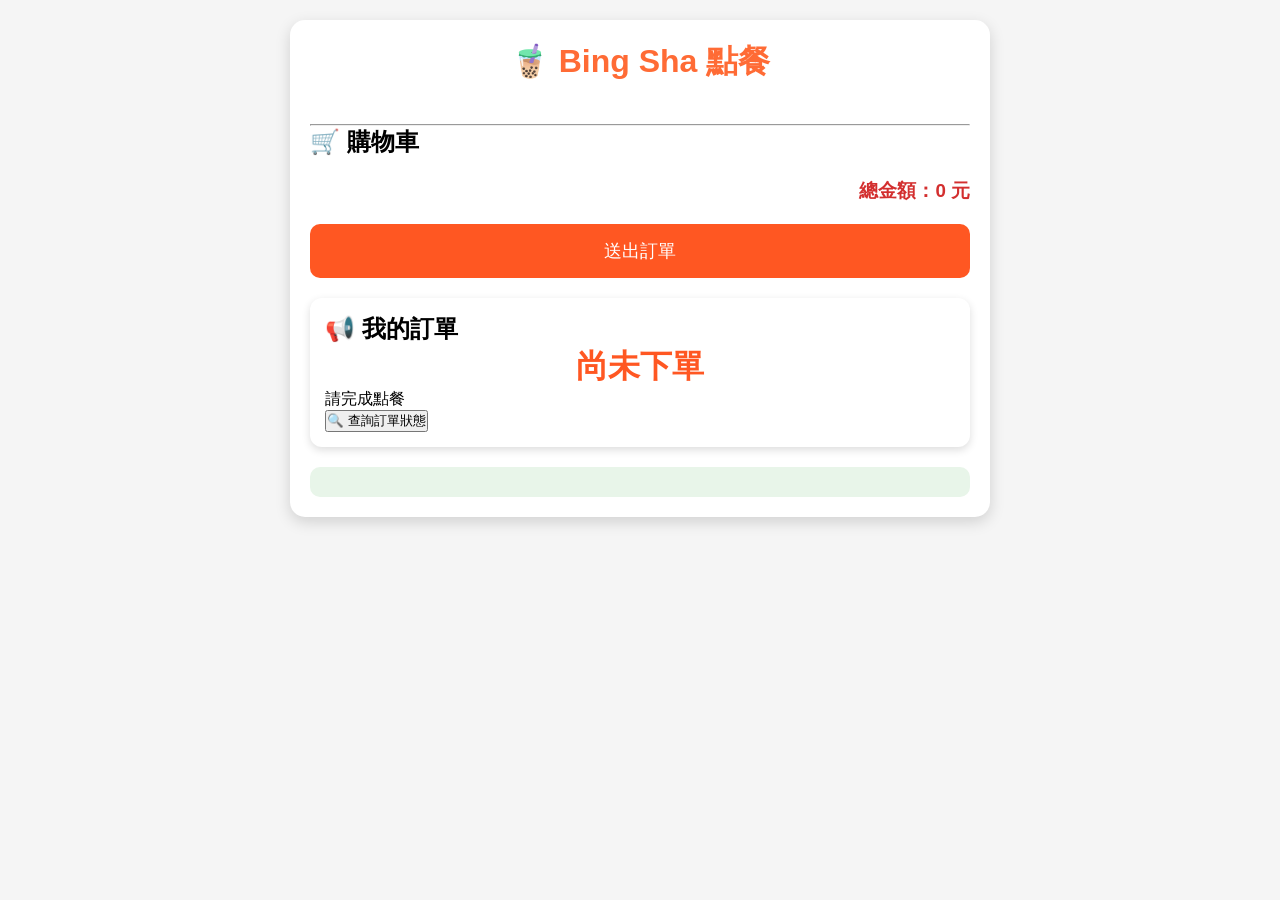
<file: index.html>
<!DOCTYPE html>
<html lang="zh-TW">

<head>

<meta charset="UTF-8">

<meta name="viewport" content="width=device-width, initial-scale=1.0">

<title>Bing Sha 智慧點餐系統 v3.0</title>

<link rel="stylesheet" href="style.css">


<style>


.order-status{

background:white;

padding:15px;

border-radius:12px;

margin-top:20px;

box-shadow:0 3px 8px #ddd;

}



#orderNumber{

font-size:32px;

color:#ff5722;

font-weight:bold;

text-align:center;

}



</style>


</head>



<body>


<div class="container">



<h1>
🧋 Bing Sha 點餐
</h1>



<!-- 商品區 -->


<div id="menu" class="menu">


</div>



<hr>



<!-- 購物車 -->


<h2>
🛒 購物車
</h2>


<div id="cart">


</div>



<h3 id="total">

總金額：0 元

</h3>



<button id="submitBtn"
onclick="submitOrder()">

送出訂單

</button>




<!-- 訂單查詢 -->


<div class="order-status">


<h2>
📢 我的訂單
</h2>


<div id="orderNumber">

尚未下單

</div>



<p id="status">

請完成點餐

</p>



<button onclick="checkOrder()">

🔍 查詢訂單狀態

</button>



</div>




<p id="result"></p>



</div>



<script src="app.js"></script>


</body>


</html>
</file>
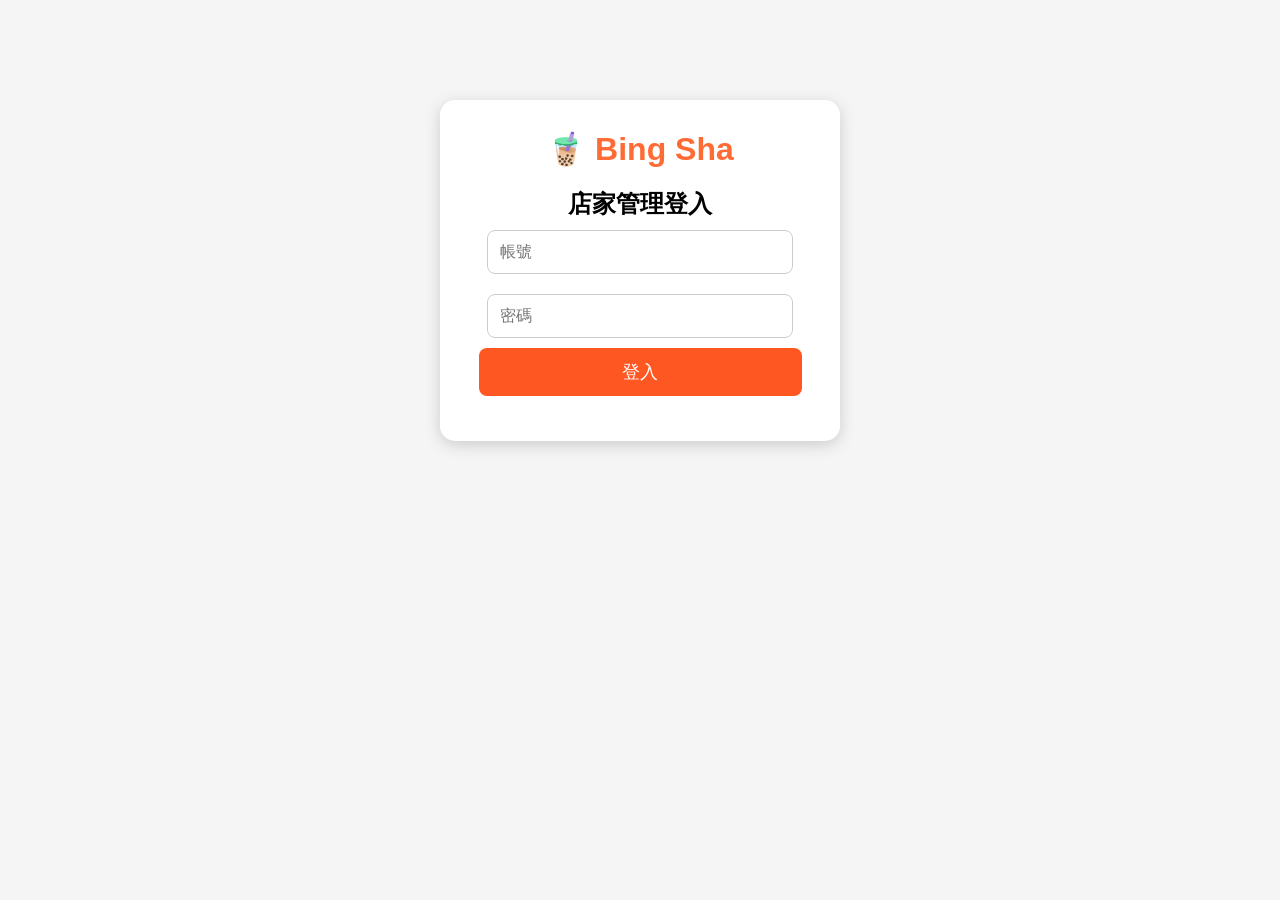
<file: admin.html>
<!DOCTYPE html>
<html lang="zh-TW">

<head>

<meta charset="UTF-8">

<meta name="viewport" content="width=device-width, initial-scale=1.0">

<title>Bing Sha v3.0 POS 後台</title>

<link rel="stylesheet" href="style.css">


<style>


body{

margin:0;

background:#f5f5f5;

font-family:
Arial,
"Microsoft JhengHei",
sans-serif;

}



.layout{

display:flex;

min-height:100vh;

}




.sidebar{

width:220px;

background:#ff5722;

color:white;

padding:20px;

box-sizing:border-box;

}




.sidebar h2{

text-align:center;

margin-bottom:30px;

}




.sidebar button{


width:100%;

padding:15px;

margin:8px 0;

border:none;

border-radius:8px;

cursor:pointer;

font-size:16px;

background:white;

color:#ff5722;


}



.sidebar button:hover{

background:#ffe0d5;

}





.main{

flex:1;

padding:20px;

}





.card{


background:white;

padding:20px;

border-radius:15px;

margin-bottom:20px;

box-shadow:
0 3px 10px #ddd;


}




.dashboard{


display:grid;

grid-template-columns:
repeat(auto-fit,minmax(220px,1fr));

gap:20px;


}




.number{


font-size:32px;

color:#ff5722;

font-weight:bold;


}





.order{


background:white;

padding:15px;

margin:10px 0;

border-radius:10px;

box-shadow:
0 2px 8px #ddd;


}




.status{


display:inline-block;

padding:5px 12px;

border-radius:15px;

font-weight:bold;


}



.wait{

background:#FFE082;

}



.making{

background:#90CAF9;

}



.done{

background:#A5D6A7;

}





.badge{


background:red;

color:white;

padding:5px 10px;

border-radius:15px;

display:inline-block;


}




input[type="date"]{


padding:10px;

font-size:16px;

border-radius:8px;

border:1px solid #ccc;


}



</style>


</head>



<body>



<div class="layout">



<!-- 左側選單 -->


<div class="sidebar">


<h2>

🧋 Bing Sha

</h2>



<button onclick="showPage('dashboard')">

📊 今日營運

</button>



<button onclick="showPage('orders')">

📦 訂單管理

</button>



<button onclick="showPage('products')">

🔍 商品管理

</button>



<button onclick="showPage('history')">

📅 歷史訂單

</button>



<button onclick="logout()">

🔐 登出

</button>



</div>





<!-- 右側內容 -->


<div class="main">


<div id="content">

</div>


</div>



</div>





<script>


// 登入保護


if(
localStorage.getItem("shopLogin")
!=="true"
){

location.href="login.html";

}



</script>



<script src="admin.js"></script>



</body>


</html>
</file>
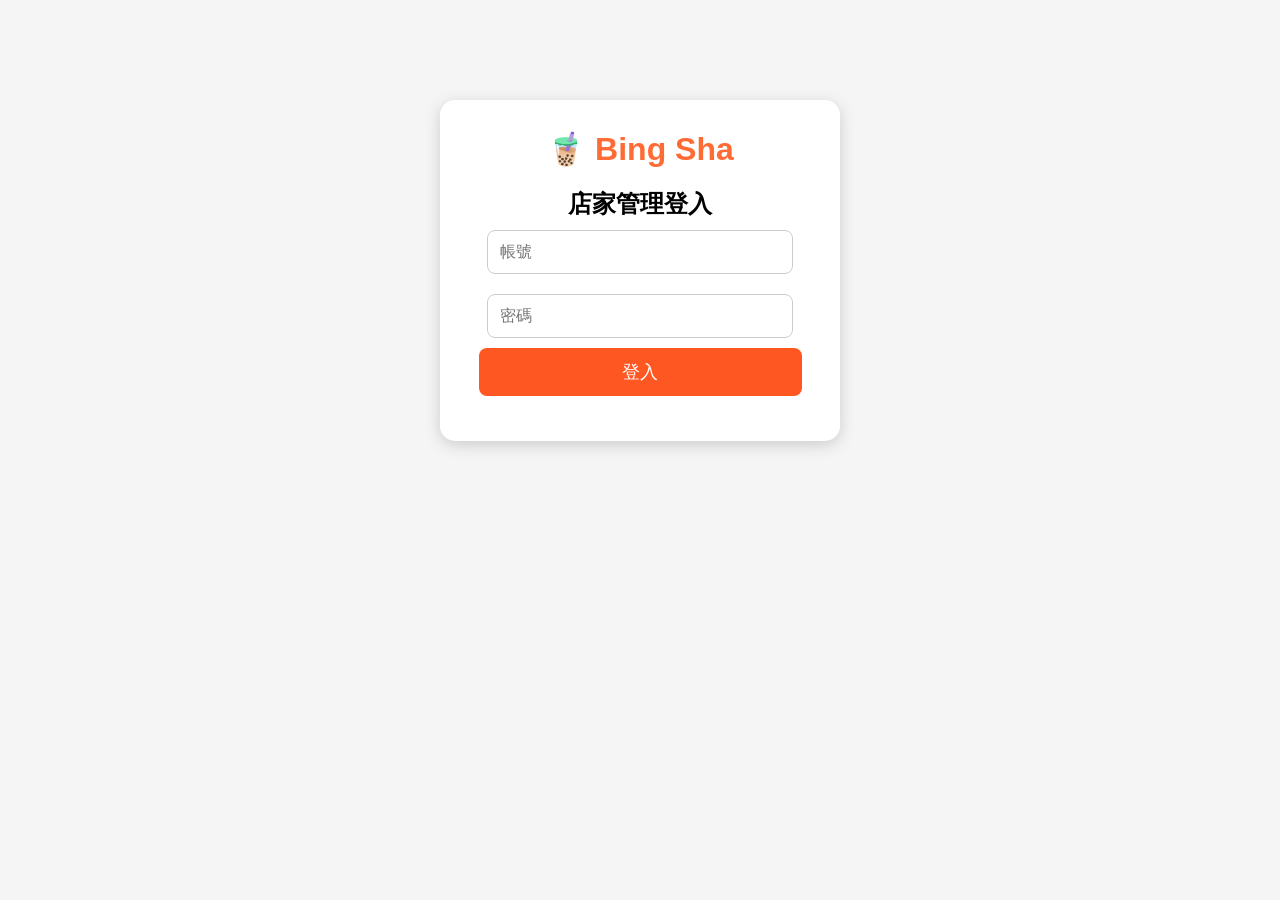
<file: login.html>
<!DOCTYPE html>
<html lang="zh-TW">

<head>

<meta charset="UTF-8">

<meta name="viewport" content="width=device-width, initial-scale=1.0">

<title>Bing Sha 店家登入</title>

<link rel="stylesheet" href="style.css">


<style>

.login-box{

max-width:400px;

margin:80px auto;

background:white;

padding:30px;

border-radius:15px;

box-shadow:0 4px 15px #ccc;

text-align:center;

}


input{

width:90%;

padding:12px;

margin:10px;

font-size:16px;

border-radius:8px;

border:1px solid #ccc;

}



button{

width:95%;

padding:12px;

background:#ff5722;

color:white;

border:none;

border-radius:8px;

font-size:18px;

cursor:pointer;

}



button:hover{

background:#e64a19;

}


#error{

color:red;

margin-top:15px;

}


</style>


</head>


<body>


<div class="login-box">


<h1>
🧋 Bing Sha
</h1>


<h2>
店家管理登入
</h2>



<input 
id="account"
placeholder="帳號">



<input 
id="password"
type="password"
placeholder="密碼">



<button onclick="login()">

登入

</button>



<p id="error"></p>



</div>



<script src="login.js"></script>


</body>

</html>
</file>
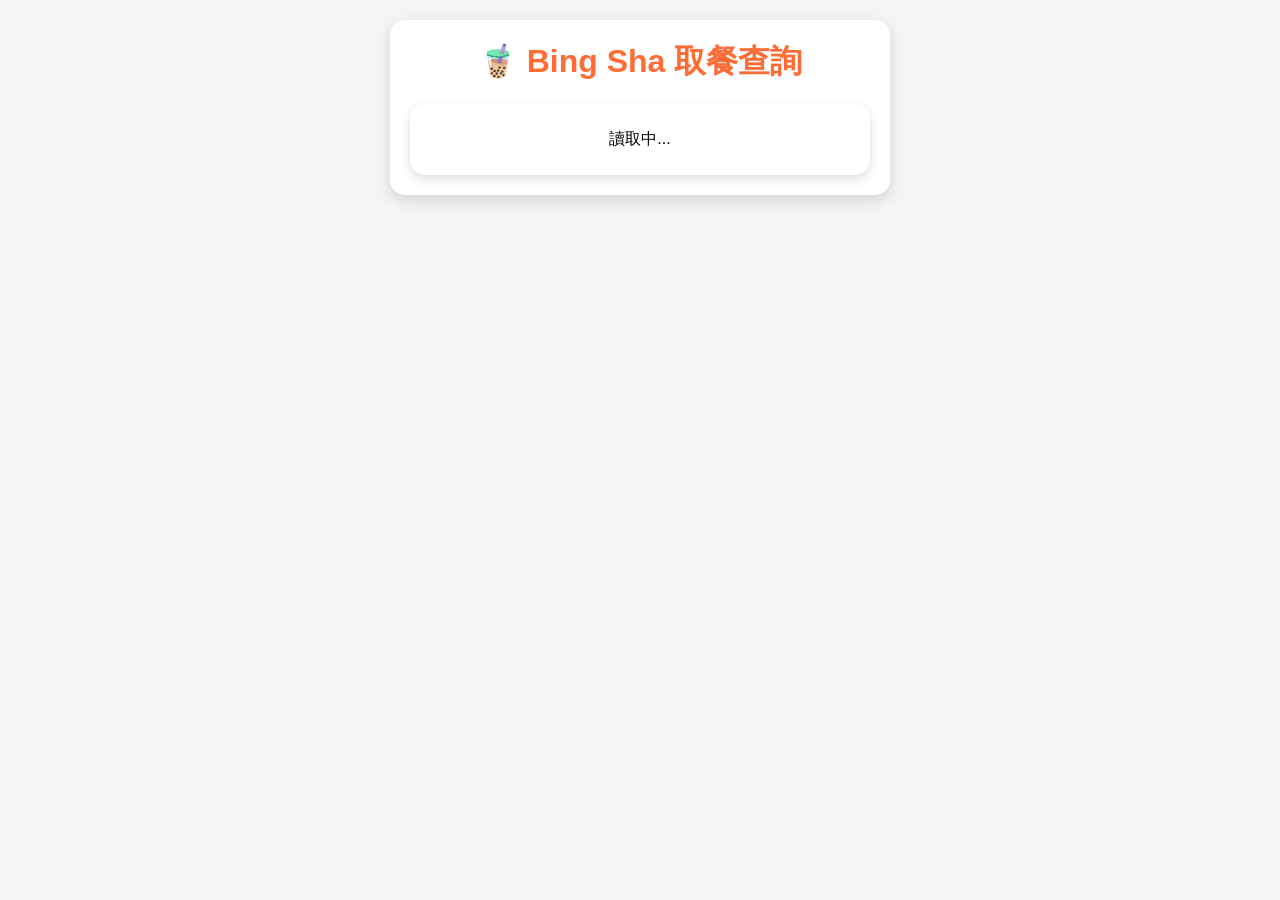
<file: order.html>
<!DOCTYPE html>
<html lang="zh-TW">

<head>

<meta charset="UTF-8">

<meta name="viewport" content="width=device-width, initial-scale=1.0">

<title>Bing Sha 訂單查詢</title>

<link rel="stylesheet" href="style.css">


<style>


body{

background:#f5f5f5;

}



.container{

max-width:500px;

margin:auto;

padding:20px;

}



.box{

background:white;

padding:25px;

border-radius:15px;

text-align:center;

box-shadow:0 4px 12px #ddd;

}



.order-number{

font-size:45px;

font-weight:bold;

color:#ff5722;

}



.status{

font-size:25px;

padding:15px;

border-radius:10px;

margin-top:20px;

}



.wait{

background:#FFE082;

}



.making{

background:#90CAF9;

}



.done{

background:#A5D6A7;

}



.notice{

font-size:22px;

margin-top:20px;

animation:flash 1s infinite;

}



@keyframes flash{


50%{

opacity:.3;

}


}



</style>

</head>



<body>



<div class="container">


<h1>
🧋 Bing Sha 取餐查詢
</h1>



<div class="box">


<div id="order">

讀取中...

</div>


</div>



</div>




<script src="order.js"></script>



</body>


</html>
</file>
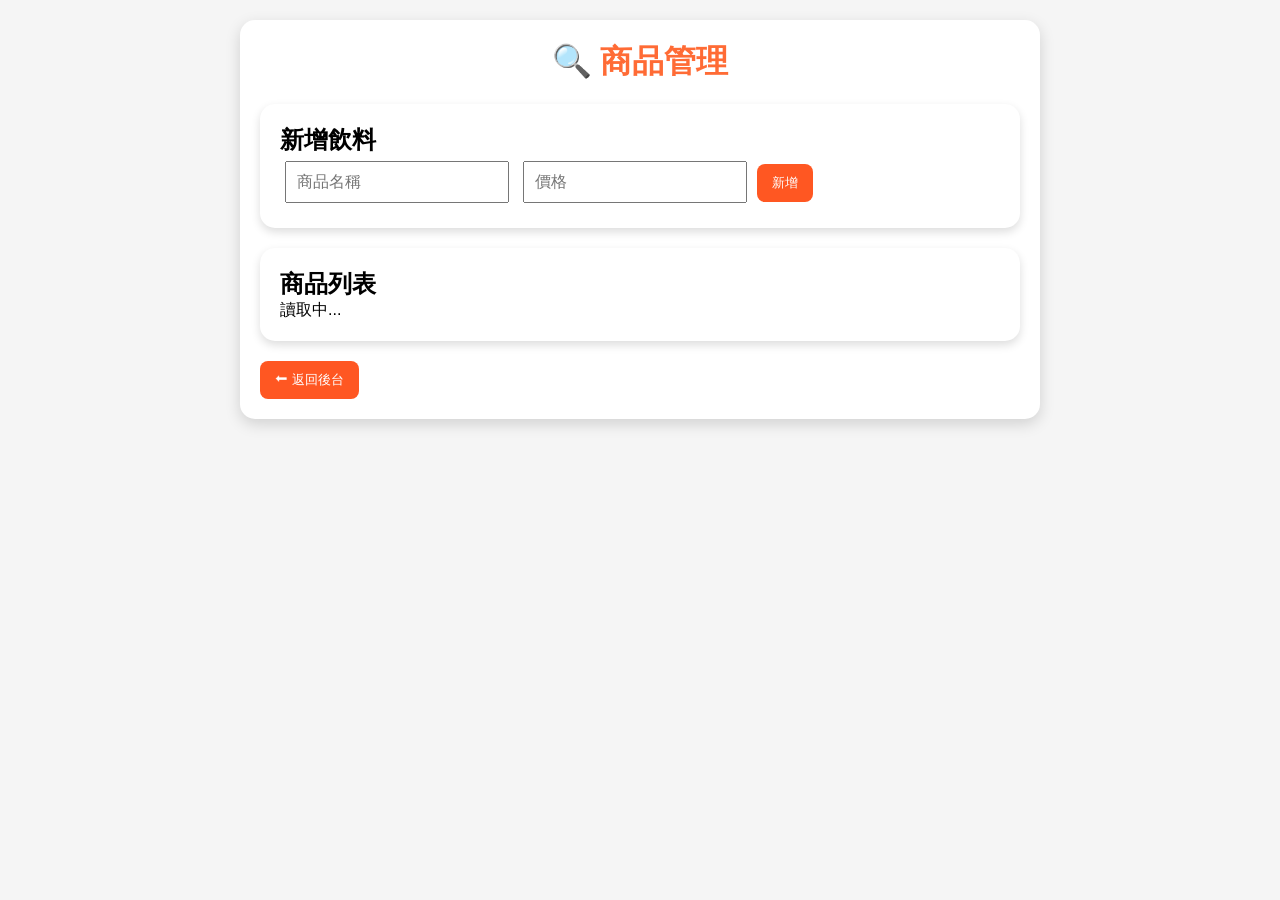
<file: product.html>
<!DOCTYPE html>
<html lang="zh-TW">

<head>

<meta charset="UTF-8">

<meta name="viewport" content="width=device-width, initial-scale=1.0">

<title>Bing Sha 商品管理</title>

<link rel="stylesheet" href="style.css">


<style>


.container{

max-width:800px;

margin:auto;

padding:20px;

}



.box{

background:white;

padding:20px;

border-radius:15px;

box-shadow:0 4px 10px #ddd;

margin-bottom:20px;

}



input{

padding:10px;

margin:5px;

font-size:16px;

}



button{

padding:10px 15px;

border:none;

border-radius:8px;

background:#ff5722;

color:white;

cursor:pointer;

}



.product{

background:#fafafa;

padding:15px;

margin:10px 0;

border-radius:10px;

display:flex;

justify-content:space-between;

align-items:center;

}



.off{

background:#999;

}


</style>


</head>


<body>


<div class="container">


<h1>
🔍 商品管理
</h1>



<div class="box">


<h2>
新增飲料
</h2>


<input id="name"
placeholder="商品名稱">


<input id="price"
type="number"
placeholder="價格">



<button onclick="addProduct()">

新增

</button>


</div>



<div class="box">


<h2>
商品列表
</h2>


<div id="products">

讀取中...

</div>


</div>



<button onclick="backAdmin()">

⬅ 返回後台

</button>



</div>



<script src="product.js"></script>


</body>


</html>
</file>
<file: style.css>
*{

margin:0;

padding:0;

box-sizing:border-box;

font-family:Arial,sans-serif;

}

body{

background:#f5f5f5;

padding:20px;

}

.container{

max-width:700px;

margin:auto;

background:#fff;

padding:20px;

border-radius:15px;

box-shadow:0 5px 15px rgba(0,0,0,.15);

}

h1{

text-align:center;

margin-bottom:20px;

color:#ff6b35;

}

.menu{

display:grid;

grid-template-columns:repeat(auto-fit,minmax(180px,1fr));

gap:15px;

margin-bottom:20px;

}

.card{

background:#fff;

border:2px solid #eee;

border-radius:12px;

padding:15px;

text-align:center;

transition:.2s;

}

.card:hover{

transform:translateY(-3px);

box-shadow:0 4px 10px rgba(0,0,0,.15);

}

.card h3{

margin-bottom:10px;

}

.card p{

font-size:18px;

font-weight:bold;

color:#ff5722;

margin-bottom:10px;

}

.card button{

width:100%;

padding:10px;

border:none;

background:#4CAF50;

color:white;

border-radius:8px;

cursor:pointer;

font-size:16px;

}

.card button:hover{

background:#388E3C;

}

#cart{

margin-top:10px;

margin-bottom:15px;

}

.cart-item{

display:flex;

justify-content:space-between;

align-items:center;

padding:10px;

margin-bottom:8px;

background:#fafafa;

border-radius:8px;

}

.qty{

display:flex;

align-items:center;

gap:8px;

}

.qty button{

width:28px;

height:28px;

border:none;

border-radius:50%;

background:#2196F3;

color:white;

cursor:pointer;

font-weight:bold;

}

.qty button:hover{

background:#1976D2;

}

#total{

margin:20px 0;

text-align:right;

color:#d32f2f;

}

#submitBtn{

width:100%;

padding:15px;

border:none;

border-radius:10px;

background:#ff5722;

color:white;

font-size:18px;

cursor:pointer;

}

#submitBtn:hover{

background:#e64a19;

}

#submitBtn:disabled{

background:#999;

cursor:not-allowed;

}

#result{

margin-top:20px;

padding:15px;

background:#E8F5E9;

border-radius:10px;

text-align:center;

font-size:18px;

font-weight:bold;

color:#2E7D32;

word-break:break-all;

}

@media(max-width:600px){

.menu{

grid-template-columns:1fr;

}

}
</file>
